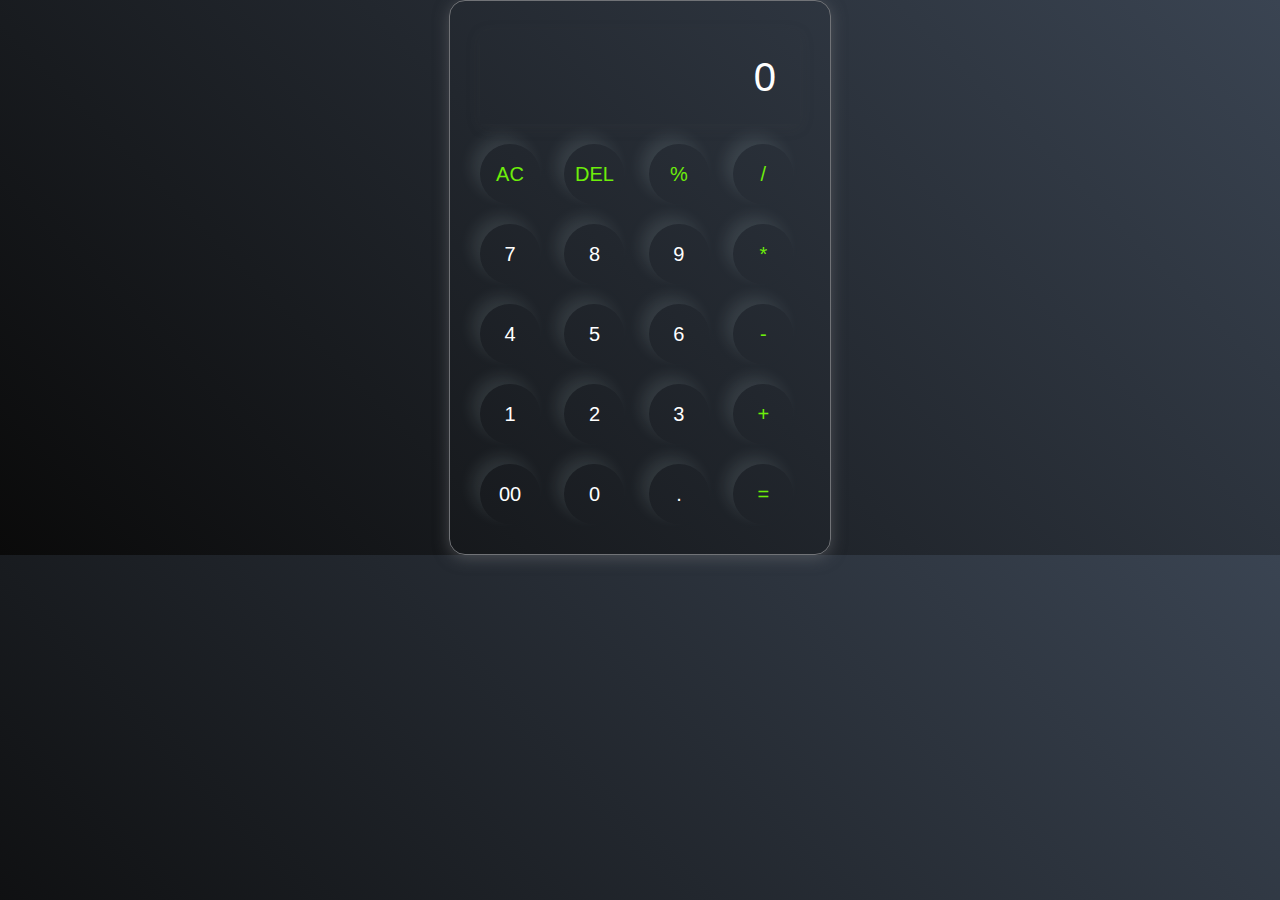
<file: calculator/index.html>
<!DOCTYPE html>
<html lang="en">
<head>
    <meta charset="UTF-8">
    <meta name="viewport" content="width=device-width, initial-scale=1.0">
    <title>calculator</title>
    <link rel="stylesheet" href="style.css">
</head>
<body>
    <div class="calculator"> 
        <input type="text" placeholder="0"  id="inputBox" readonly>
        <div>
         
          <button class=" operator ac">AC</button>
         <button class=" operator del" >DEL</button>
         <button class=" operator">%</button>
         <button class=" operator">/</button>  
     </div>  
    <div>
         <button >7</button>
         <button >8</button>
         <button >9</button>
         <button class=" operator">*</button>
    </div>
    
    <div>
         <button >4</button>
         <button >5</button>
         <button >6</button>
         <button class=" operator">-</button>
    </div>
    
    <div>
         <button >1</button>
         <button >2</button>
         <button >3</button>
         <button class=" operator">+</button>
    </div>
    
    <div>
         <button >00</button>
         <button >0</button>
         <button >.</button>
         <button class="operator">=</button>
    </div>
</div>

    <script src="script.js"></script>
</body>
</html>
</file>
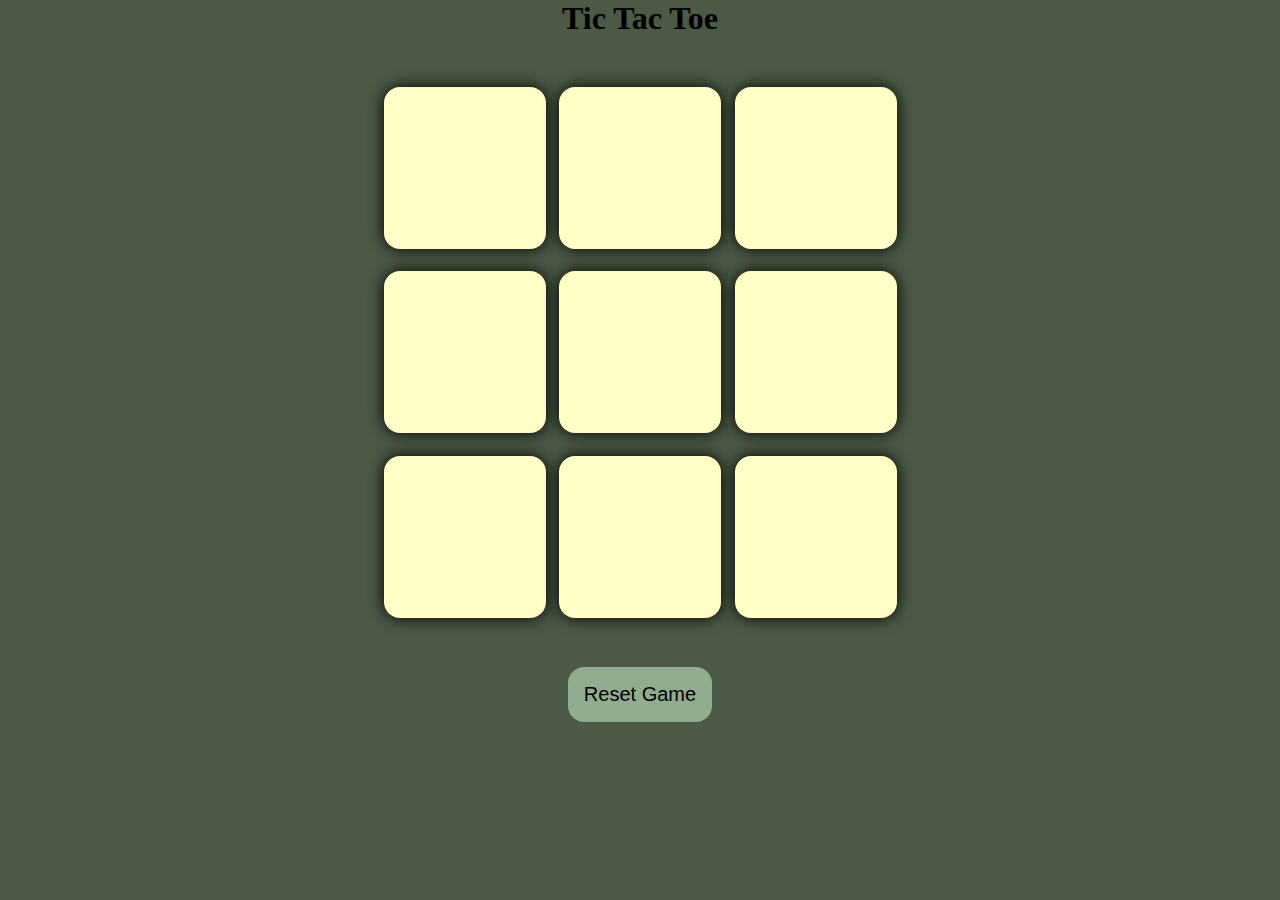
<file: tic tac toe/index.html>
<!DOCTYPE html>
<html lang="en">
<head>
    <meta charset="UTF-8">
    <meta name="viewport" content="width=device-width, initial-scale=1.0">
    <title>Tic Tac Toe Game</title>
    <link rel="stylesheet" href="style.css">
</head>
<body>
    <div class="msg-container  hide">
        <p id="msg">Winner</p>
        <button id="new-btn"> New Game</button>
     
    </div>
    <main>
    <h1> Tic Tac Toe</h1>
    <div class="container">
        <div class="game">
     <button class="box"></button>
    <button class="box"></button>
    <button class="box"></button>
    <button class="box"></button>
    <button class="box"></button>
    <button class="box"></button>
    <button class="box"></button>
    <button class="box"></button>
    <button class="box"></button>
    </div>
    </div>
    <button id="reset-btn"> Reset Game</button>
    
   

    </main>
    <script src="app.js"></script>
</body>
</html>
</file>
<file: calculator/style.css>
*{
    margin: 0;
    padding: 0;
    box-sizing: border-box;
    font-family:'Gill Sans', 'Gill Sans MT', Calibri, 'Trebuchet MS', sans-serif;

}

    body{
        width: 100%;
        height: 100%;
        display: flex;
        justify-content: center;
        align-items: center;
        background: linear-gradient(45deg,#0a0a0a,#3a4452) ;

    }
    .calculator{
        border: 1px solid #717377 ;
        padding: 20px;
        border-radius: 16px;
        background-color: transparent;
        box-shadow: 0px 3px 15px rgba(113,115, 119, 0.5);

    }
input{
    width: 320px;
    border: none;
    padding: 24px ;
    margin: 10px;
    background: transparent;
    box-shadow: 0px 3px 15px rgba(84,84, 84, 0.1);
    font-size: 40px;
    text-align: right;
    cursor: pointer;
    color:#ffffff
}
input::placeholder{
    color: #ffffff;}
    button{
        border: none;
        width: 60px;
        height: 60px;
        margin:10px;
        border-radius: 50%;
        background: transparent;
        color: #ffffff;
        font-size: 20px;
       box-shadow: -8px -8px 15px rgba(225, 255, 255, 0.1);
       cursor: pointer;
    }
    .equalbtn{ 
        background-color: #fb7c14;
    }
    .operator{
        color: #6dee0a;
    }
</file>
<file: tic tac toe/style.css>
* {
    margin: 0;
    padding: 0;

}
body {
    background-color: #4B5945;
    text-align: center;

}
.container{
height:70vh;
display: flex;
justify-content: center;
align-items: center;
}
.game{
    height: 60vmin;
    width: 60vmin;
    display: flex;
    flex-wrap: wrap;
    justify-content: center;
    align-items: center;
    gap: 1.5vmin;
}
.box{
    height: 18vmin;
    width: 18vmin;
    border-radius: 1rem;
    border: none;
    box-shadow: 0 0 1rem rgba(0,0,0,1);
    font-size: 8vmin;
    color: #000000;
    background-color: #ffffc7;
}
.box:hover{
    background-color: #B2C9AD;
}
.gameInfo{
    padding:0 34px ;
    font-family: Arial, Helvetica, sans-serif;
}
#reset-btn{
    padding: 1rem;
    font-size: 1.25rem;
    background-color: #91AC8F;
    color: black;
    border-radius: 1rem;
    border: none;
}
#reset-btn:hover{
    background-color: #685752;
}
#new-btn{
    padding: 1rem;
    font-size: 1.25rem;
    background-color: #91AC8F;
    color: #000000;
    border-radius: 1rem;
    border: none;
}
#new-btn:hover{
    background-color: #685752;
}

#msg{
    color: #000000;
    font-size: 5vmin;

}
.msg-container{
    height: 30vmin;}
    .hide{
        display: none;
    }
</file>
